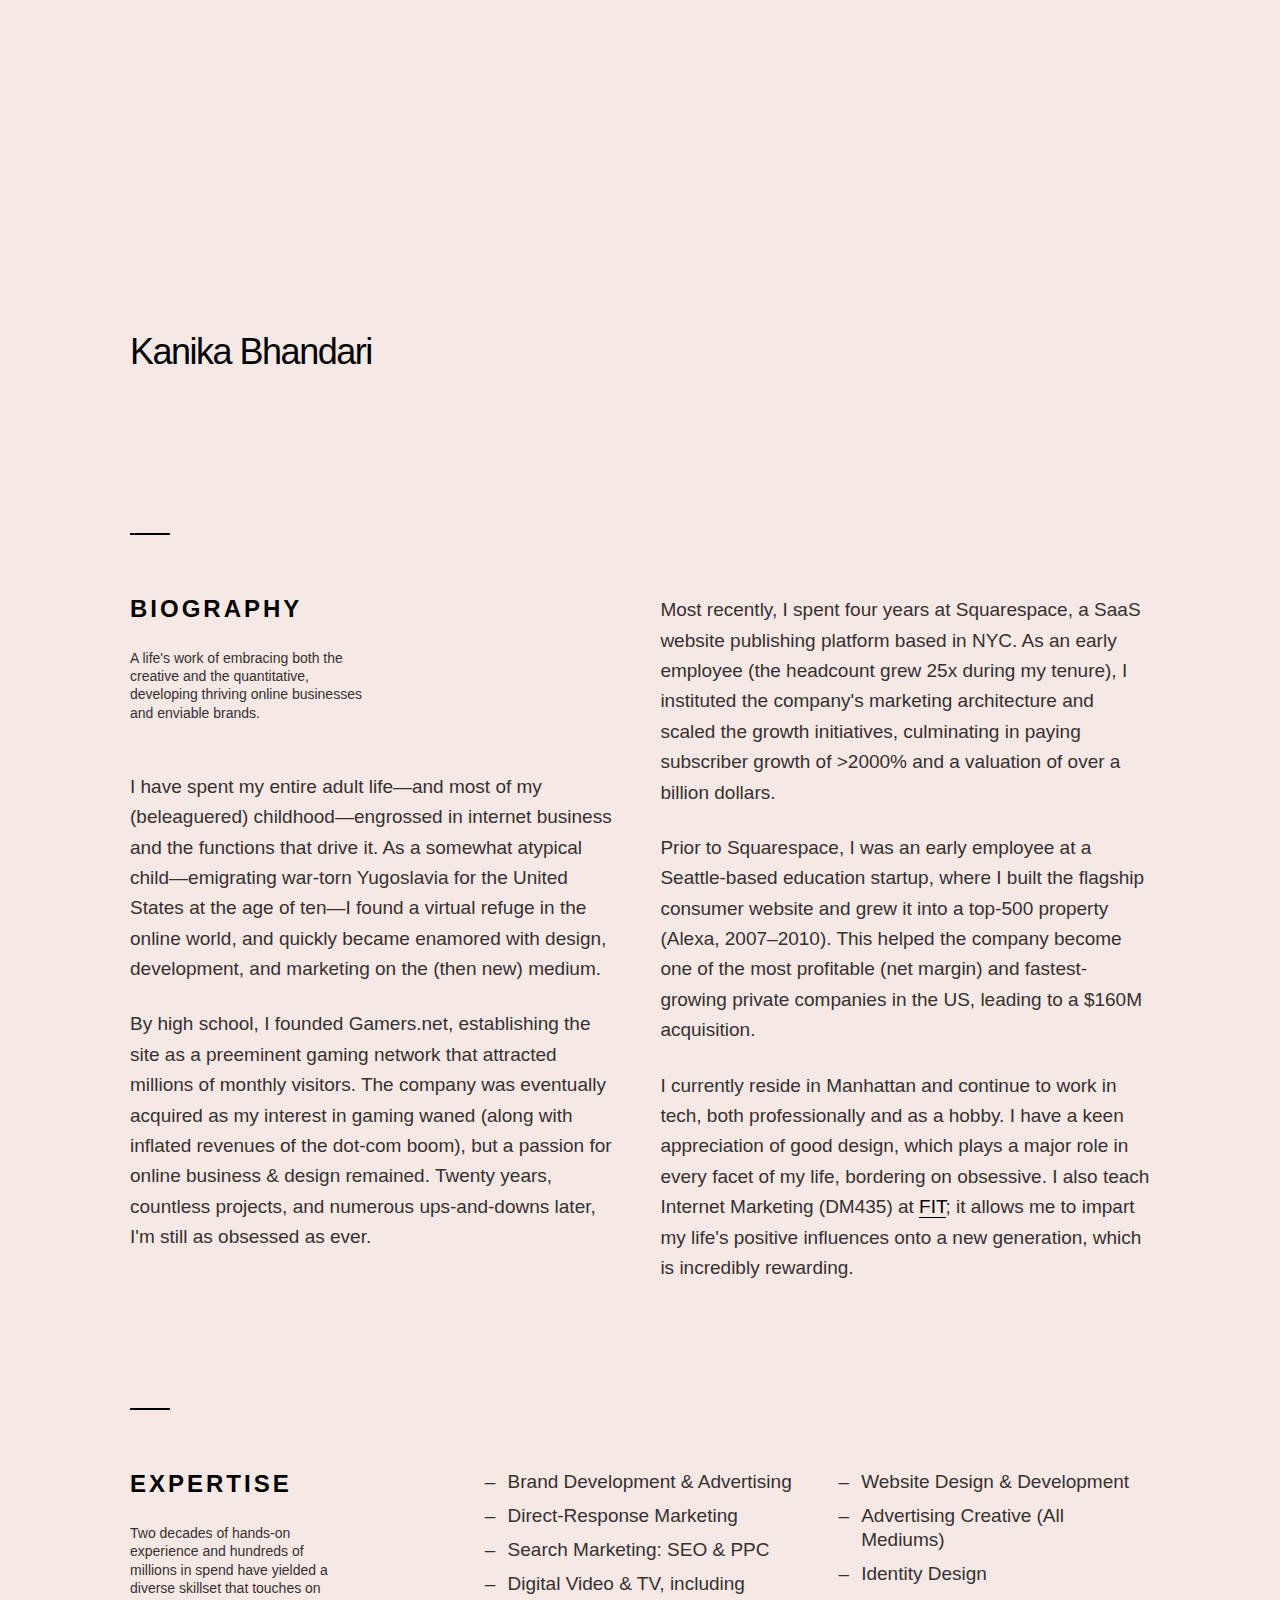
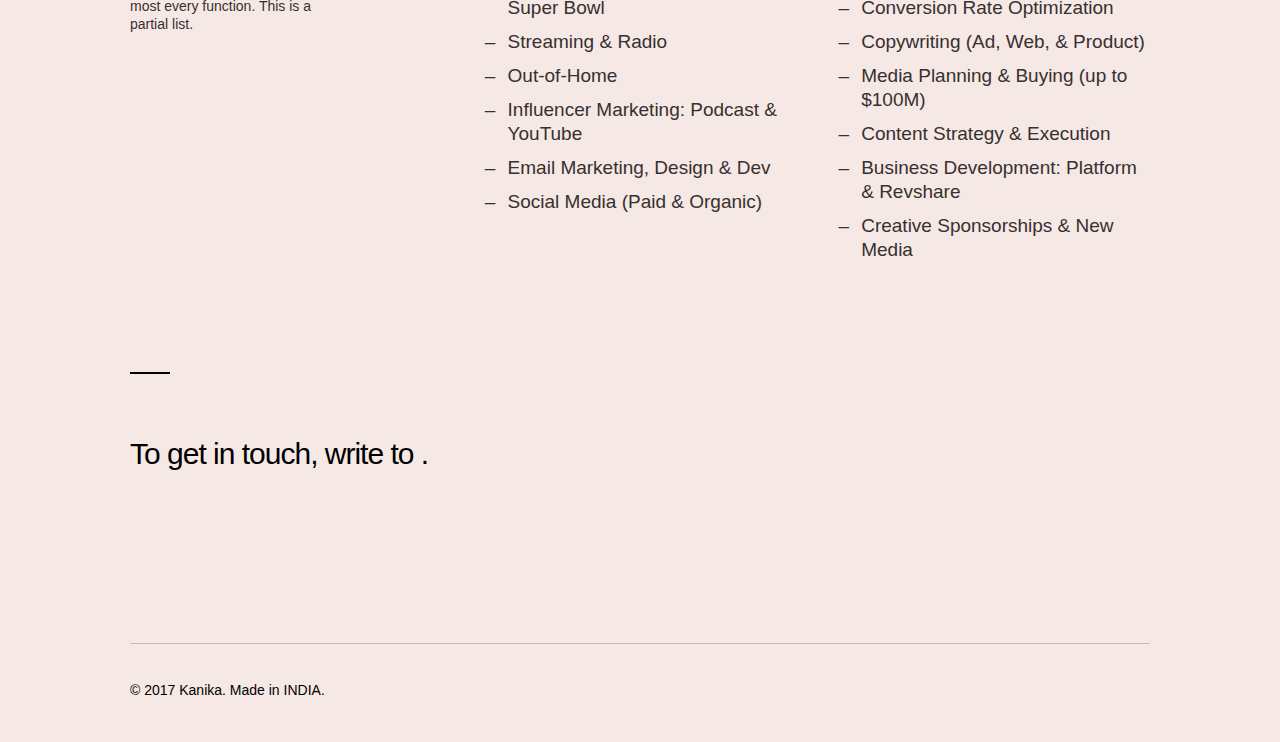
<file: index.html>
<!DOCTYPE html>
<html lang="en">
<head>
 <script>
  (function(i,s,o,g,r,a,m){i['GoogleAnalyticsObject']=r;i[r]=i[r]||function(){
  (i[r].q=i[r].q||[]).push(arguments)},i[r].l=1*new Date();a=s.createElement(o),
  m=s.getElementsByTagName(o)[0];a.async=1;a.src=g;m.parentNode.insertBefore(a,m)
  })(window,document,'script','https://www.google-analytics.com/analytics.js','ga');

  ga('create', 'UA-93057413-1', 'auto');
  ga('send', 'pageview');

</script>
 <!-- Facebook Pixel Code -->
<script>
!function(f,b,e,v,n,t,s){if(f.fbq)return;n=f.fbq=function(){n.callMethod?
n.callMethod.apply(n,arguments):n.queue.push(arguments)};if(!f._fbq)f._fbq=n;
n.push=n;n.loaded=!0;n.version='2.0';n.queue=[];t=b.createElement(e);t.async=!0;
t.src=v;s=b.getElementsByTagName(e)[0];s.parentNode.insertBefore(t,s)}(window,
document,'script','https://connect.facebook.net/en_US/fbevents.js');
fbq('init', '495822897281169'); // Insert your pixel ID here.
fbq('track', 'PageView');
</script>
<noscript><img height="1" width="1" style="display:none"
src="https://www.facebook.com/tr?id=495822897281169&ev=PageView&noscript=1"
/></noscript>
<!-- DO NOT MODIFY -->
<!-- End Facebook Pixel Code -->


  <meta charset="utf-8">
  <title>Kanika Bhadari</title>
  <meta name="description" content="">
  <meta name="author" content="">

  <meta name="viewport" content="width=device-width, initial-scale=1">

 
 

  <link rel="stylesheet" href="normalize.css">
  <link rel="stylesheet" href="style.css">


</head>
<body>


  <div class="container">
    <div class="row">
      <div class="" title="">
      </div>
    </div>

    <div class="row headline">
      <div class="nine columns">
        <h1>Kanika Bhandari</h1>
      </div>
    </div>
    <div class="row"><hr></div>

    <div class="row">
      <div class="six columns">
        <div class="row">
        <h2>BIOGRAPHY</h2>
        <div class="six columns subhead">A life's work of embracing both the creative and the quantitative, developing thriving online businesses and enviable brands.</div>
        </div>
        <p>I have spent my entire adult life&mdash;and most of my (beleaguered) childhood&mdash;engrossed in internet business and the functions that drive it. As a somewhat atypical child&mdash;emigrating war-torn Yugoslavia for the United States at the age of ten&mdash;I found a virtual refuge in the online world, and quickly became enamored with design, development, and marketing on the (then new) medium.</p>

<p>By high school, I founded Gamers.net, establishing the site as a preeminent gaming network that attracted millions of monthly visitors. The company was eventually acquired as my interest in gaming waned (along with inflated revenues of the dot-com boom), but a passion for online business &amp; design remained. Twenty years, countless projects, and numerous ups-and-downs later, I'm still as obsessed as ever.</p>
      </div>

      <div class="six columns">

<p>Most recently, I spent four years at Squarespace, a SaaS website publishing platform based in NYC. As an early employee (the headcount grew 25x during my tenure), I instituted the company's marketing architecture and scaled the growth initiatives, culminating in paying subscriber growth of &gt;2000% and a valuation of over a billion dollars.</p>

<p>Prior to Squarespace, I was an early employee at a Seattle-based education startup, where I built the flagship consumer website and grew it into a top-500 property (Alexa, 2007&ndash;2010). This helped the company become one of the most profitable (net margin) and fastest-growing private companies in the US, leading to a $160M acquisition.</p>

<p>I currently reside in Manhattan and continue to work in tech, both professionally and as a hobby. I have a keen appreciation of good design, which plays a major role in every facet of my life, bordering on obsessive. I also teach Internet Marketing (DM435) at <a href="http://www.fitnyc.edu" target="_blank">FIT</a>; it allows me to impart my life's positive influences onto a new generation, which is incredibly rewarding.</p>
      </div>
      </div>
    
    

      
    
    <div class="row" style="margin-top:10rem;"><hr></div>
    <div class="row">

      <div class="four columns" style="margin-left:0;margin-bottom:5rem;">
        <h2>Expertise</h2>
        <div class="eight columns subhead">Two decades of hands-on experience and hundreds of millions in spend have yielded a diverse skillset that touches on most every function. This is a partial list.</div>
        
        
      </div>
      <div class="four columns">
        <ul>
          <li>Brand Development &amp; Advertising</li>
          <li>Direct-Response Marketing</li>
          <li>Search Marketing: SEO &amp; PPC</li>
          <li>Digital Video &amp; TV, including Super Bowl</li>
          <li>Streaming &amp; Radio</li>
          <li>Out-of-Home</li>
          <li>Influencer Marketing: Podcast &amp; YouTube</li>
          <li>Email Marketing, Design &amp; Dev</li>
          <li>Social Media (Paid &amp; Organic)</li>
        </ul>
      </div>
      <div class="four columns">
        <ul>
          <li>Website Design &amp; Development</li>
          <li>Advertising Creative (All Mediums)</li>
          <li>Identity Design</li>
          <li>Conversion Rate Optimization</li>
          <li>Copywriting (Ad, Web, &amp; Product)</li>
          <li>Media Planning &amp; Buying (up to $100M)</li>
          <li>Content Strategy &amp; Execution</li>
          <li>Business Development: Platform &amp; Revshare</li>
          <li>Creative Sponsorships &amp; New Media</li>
        </ul>
      </div>
    </div> 

    <div class="row" style="margin-top:10rem;">
      <hr>  
      <h3>To get in touch, write to <a href=""></a>.</h3>
    </div>

      <div class="row" style="margin-top:5rem;">
        <hr class="f">
        <div class="footer">
          
          
          
          &copy; 2017 <a href="">Kanika</a>. Made in INDIA.
          
        </div>
      </div>


  </div>

<script>
</script>
</body>
</html>
<script>
fbq('track', 'ViewContent', {
value: 3.50,
currency: 'USD'
});
</script>
</file>
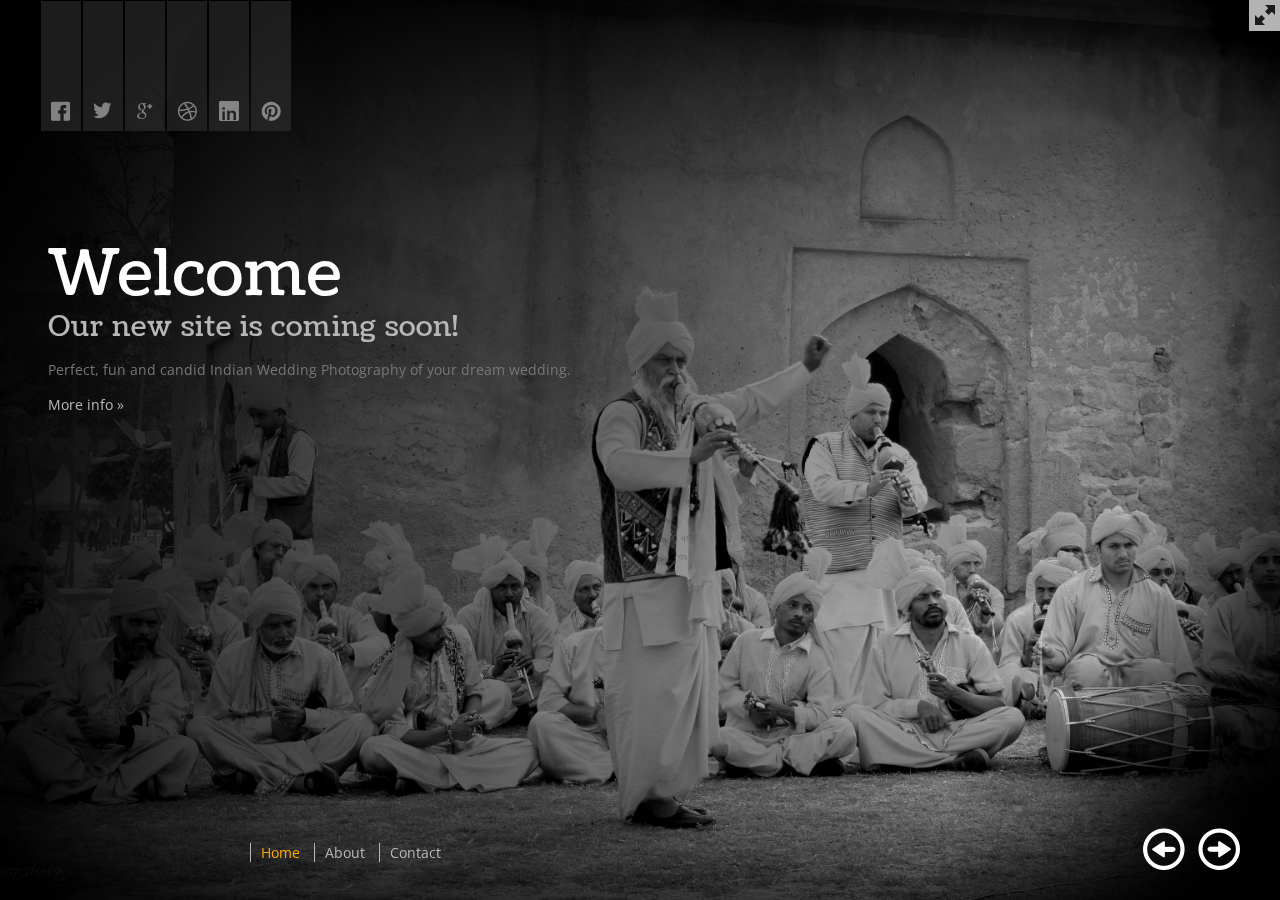
<file: photography/index.html>
<!DOCTYPE html>
<!--[if lt IE 7]> <html lang="en" class="no-js ie6"> <![endif]-->
<!--[if IE 7]>    <html lang="en" class="no-js ie7"> <![endif]-->
<!--[if IE 8]>    <html lang="en" class="no-js ie8"> <![endif]-->
<!--[if gt IE 8]><!-->
<html class='no-js' lang='en'>
	<!--<![endif]-->
	

<head>
	<script>
  (function(i,s,o,g,r,a,m){i['GoogleAnalyticsObject']=r;i[r]=i[r]||function(){
  (i[r].q=i[r].q||[]).push(arguments)},i[r].l=1*new Date();a=s.createElement(o),
  m=s.getElementsByTagName(o)[0];a.async=1;a.src=g;m.parentNode.insertBefore(a,m)
  })(window,document,'script','https://www.google-analytics.com/analytics.js','ga');

  ga('create', 'UA-93057413-1', 'auto');
  ga('send', 'pageview');

</script>
		<meta charset='utf-8' />
		<meta content='IE=edge,chrome=1' http-equiv='X-UA-Compatible' />
		<title>itsyourday - Coming Soon</title>	
		
		
		
		
		<link rel="stylesheet" href="css/maximage.css" type="text/css" media="screen" charset="utf-8" />
		<link rel="stylesheet" href="css/styles.css" type="text/css" media="screen" charset="utf-8" />
		
		<!--[if lt IE 9]><script src="http://html5shim.googlecode.com/svn/trunk/html5.js"></script><![endif]-->
		
		<!--[if IE 6]>
			<style type="text/css" media="screen">
				.gradient {display:none;}
			</style>
		<![endif]-->
		

	</head>
	<body>
		<!-- Google Code for Photos Tracking Conversion Page -->
<script type="text/javascript">
/* <![CDATA[ */
var google_conversion_id = 858903680;
var google_conversion_language = "en";
var google_conversion_format = "3";
var google_conversion_color = "ffffff";
var google_conversion_label = "6CIdCPvqhG8QgKnHmQM";
var google_remarketing_only = false;
/* ]]> */
</script>
<script type="text/javascript" src="//www.googleadservices.com/pagead/conversion.js">
</script>
<noscript>
<div style="display:inline;">
<img height="1" width="1" style="border-style:none;" alt="" src="//www.googleadservices.com/pagead/conversion/858903680/?label=6CIdCPvqhG8QgKnHmQM&amp;guid=ON&amp;script=0"/>
</div>
</noscript>


		<!-- Social Links -->
		<nav class="social-nav">
			<ul>
				<li><a href="#"><img src="images/icon-facebook.png" /></a></li>
				<li><a href="#"><img src="images/icon-twitter.png" /></a></li>
				<li><a href="#"><img src="images/icon-google.png" /></a></li>
				<li><a href="#"><img src="images/icon-dribbble.png" /></a></li>
				<li><a href="#"><img src="images/icon-linkedin.png" /></a></li>
				<li><a href="#"><img src="images/icon-pinterest.png" /></a></li>
			</ul>
		</nav>

		<!-- Switch to full screen -->
		<button class="full-screen" onclick="$(document).toggleFullScreen()"></button>

		<!-- Site Logo -->
		<div id="logo"></div>

		<!-- Main Navigation -->
		<nav class="main-nav">
			<ul>
				<li><a href="#home" class="active">Home</a></li>
				<li><a href="#about">About</a></li>
				<li><a href="#contact">Contact</a></li>
			</ul>
		</nav>

		<!-- Slider Controls -->
		<a href="#" id="arrow_left"><img src="images/arrow-left.png" alt="Slide Left" /></a>
		<a href="#" id="arrow_right"><img src="images/arrow-right.png" alt="Slide Right" /></a>

		<!-- Home Page -->
		<section class="content show" id="home">
			<h1>Welcome</h1>
			<h5>Our new site is coming soon!</h5>
			<p>Perfect, fun and candid Indian Wedding Photography of your dream wedding.</p>
			<p><a href="#about">More info &#187;</a></p>
		</section>

		<!-- About Page -->
		<section class="content hide" id="about">
			<h1>About</h1>
			<h5>Here's a little about what we're up to.</h5>
			<p></p>
			<p><a href="#twitter">Follow our updates on Twitter</a></p>
		</section>

		<!-- Contact Page -->
		<section class="content hide" id="contact">
			<h1>Contact</h1>
			<h5>Get in touch.</h5>
			<p>Email: <a href="#">info@itsyourday.in</a><br />
				Phone: 1234567890<br /></p>
			<p>Delhi<br />
				INDIA 123456</p>
		</section>
		
		<!-- Background Slides -->
		<div id="maximage">
			<div>
				<img src="images/backgrounds/bg-img-1.jpg" alt="" />
				<img class="gradient" src="images/backgrounds/gradient.png" alt="" />
			</div>
			<div>
				<img src="images/backgrounds/bg-img-2.jpg" alt="" />
				<img class="gradient" src="images/backgrounds/gradient.png" alt="" />
			</div>
			<div>
				<img src="images/backgrounds/bg-img-3.jpg" alt="" />
				<img class="gradient" src="images/backgrounds/gradient.png" alt="" />
			</div>
			<div>
				<img src="images/backgrounds/bg-img-4.jpg" alt="" />
				<img class="gradient" src="images/backgrounds/gradient.png" alt="" />
			</div>
			
		</div>
		
		<script src='js/jquery.js'></script>
		<script src="js/jquery.easing.min.js" type="text/javascript" charset="utf-8"></script>
		<script src="js/jquery.cycle.all.js" type="text/javascript" charset="utf-8"></script>
		<script src="js/jquery.maximage.js" type="text/javascript" charset="utf-8"></script>
		<script src="js/jquery.fullscreen.js" type="text/javascript" charset="utf-8"></script>
		<script src="js/jquery.ba-hashchange.js" type="text/javascript" charset="utf-8"></script>
		<script src="js/main.js" type="text/javascript" charset="utf-8"></script>
		
		<script type="text/javascript" charset="utf-8">
			$(function(){
				$('#maximage').maximage({
					cycleOptions: {
						fx: 'fade',
						speed: 1000, // Has to match the speed for CSS transitions in jQuery.maximage.css (lines 30 - 33)
						timeout: 5000,
						prev: '#arrow_left',
						next: '#arrow_right',
						pause: 0,
						before: function(last,current){
							if(!$.browser.msie){
								// Start HTML5 video when you arrive
								if($(current).find('video').length > 0) $(current).find('video')[0].play();
							}
						},
						after: function(last,current){
							if(!$.browser.msie){
								// Pauses HTML5 video when you leave it
								if($(last).find('video').length > 0) $(last).find('video')[0].pause();
							}
						}
					},
					onFirstImageLoaded: function(){
						jQuery('#cycle-loader').hide();
						jQuery('#maximage').fadeIn('fast');
					}
				});
	
				// Helper function to Fill and Center the HTML5 Video
				jQuery('video,object').maximage('maxcover');
	
			});
		</script>
  </body>


</html>
</file>
<file: style.css>
/* Grid
–––––––––––––––––––––––––––––––––––––––––––––––––– */
.container {
  position: relative;
  width: 100%;
  max-width: 1020px;
  margin: 0 auto;
  padding: 0 20px;
  box-sizing: border-box; }
.column,
.columns {
  width: 100%;
  float: left;
  box-sizing: border-box; }

@media (min-width: 400px) {
  .container {
    width: 85%;
    padding: 0; }
}

@media (min-width: 550px) {
  .container {
    width: 80%; }
  .column,
  .columns {
    margin-left: 4%; }
  .column:first-child,
  .columns:first-child {
    margin-left: 0; }

  .one.column,
  .one.columns                    { width: 4.66666666667%; }
  .two.columns                    { width: 13.3333333333%; }
  .three.columns                  { width: 22%;            }
  .four.columns                   { width: 30.6666666667%; }
  .five.columns                   { width: 39.3333333333%; }
  .six.columns                    { width: 48%;            }
  .seven.columns                  { width: 56.6666666667%; }
  .eight.columns                  { width: 65.3333333333%; }
  .nine.columns                   { width: 74.0%;          }
  .ten.columns                    { width: 82.6666666667%; }
  .eleven.columns                 { width: 91.3333333333%; }
  .twelve.columns                 { width: 100%; margin-left: 0; }

  .one-third.column               { width: 30.6666666667%; }
  .two-thirds.column              { width: 65.3333333333%; }

  .one-half.column                { width: 48%; }

  /* Offsets */
  .offset-by-one.column,
  .offset-by-one.columns          { margin-left: 8.66666666667%; }
  .offset-by-two.column,
  .offset-by-two.columns          { margin-left: 17.3333333333%; }
  .offset-by-three.column,
  .offset-by-three.columns        { margin-left: 26%;            }
  .offset-by-four.column,
  .offset-by-four.columns         { margin-left: 34.6666666667%; }
  .offset-by-five.column,
  .offset-by-five.columns         { margin-left: 43.3333333333%; }
  .offset-by-six.column,
  .offset-by-six.columns          { margin-left: 52%;            }
  .offset-by-seven.column,
  .offset-by-seven.columns        { margin-left: 60.6666666667%; }
  .offset-by-eight.column,
  .offset-by-eight.columns        { margin-left: 69.3333333333%; }
  .offset-by-nine.column,
  .offset-by-nine.columns         { margin-left: 78.0%;          }
  .offset-by-ten.column,
  .offset-by-ten.columns          { margin-left: 86.6666666667%; }
  .offset-by-eleven.column,
  .offset-by-eleven.columns       { margin-left: 95.3333333333%; }

  .offset-by-one-third.column,
  .offset-by-one-third.columns    { margin-left: 34.6666666667%; }
  .offset-by-two-thirds.column,
  .offset-by-two-thirds.columns   { margin-left: 69.3333333333%; }

  .offset-by-one-half.column,
  .offset-by-one-half.columns     { margin-left: 52%; }

}





/* Base Styles
–––––––––––––––––––––––––––––––––––––––––––––––––– */
/* NOTE
html is set to 62.5% so that all the REM measurements throughout Skeleton
are based on 10px sizing. So basically 1.5rem = 15px :) */
html {
  font-size: 62.5%; }
body {
  font-size: 1.9em; /* currently ems cause chrome bug misinterpreting rems on body element */
  line-height: 1.6;
  font-weight: 300;
  font-family: "futura-pt", Helvetica, Arial, sans-serif;
  background-color: #f6e8e5;
  color: #363030; }

./* Grid
–––––––––––––––––––––––––––––––––––––––––––––––––– */
.container {
  position: relative;
  width: 100%;
  max-width: 1020px;
  margin: 0 auto;
  padding: 0 20px;
  box-sizing: border-box; }
.column,
.columns {
  width: 100%;
  float: left;
  box-sizing: border-box; }

@media (min-width: 400px) {
  .container {
    width: 85%;
    padding: 0; }
}

@media (min-width: 550px) {
  .container {
    width: 80%; }
  .column,
  .columns {
    margin-left: 4%; }
  .column:first-child,
  .columns:first-child {
    margin-left: 0; }

  .one.column,
  .one.columns                    { width: 4.66666666667%; }
  .two.columns                    { width: 13.3333333333%; }
  .three.columns                  { width: 22%;            }
  .four.columns                   { width: 30.6666666667%; }
  .five.columns                   { width: 39.3333333333%; }
  .six.columns                    { width: 48%;            }
  .seven.columns                  { width: 56.6666666667%; }
  .eight.columns                  { width: 65.3333333333%; }
  .nine.columns                   { width: 74.0%;          }
  .ten.columns                    { width: 82.6666666667%; }
  .eleven.columns                 { width: 91.3333333333%; }
  .twelve.columns                 { width: 100%; margin-left: 0; }

  .one-third.column               { width: 30.6666666667%; }
  .two-thirds.column              { width: 65.3333333333%; }

  .one-half.column                { width: 48%; }

  /* Offsets */
  .offset-by-one.column,
  .offset-by-one.columns          { margin-left: 8.66666666667%; }
  .offset-by-two.column,
  .offset-by-two.columns          { margin-left: 17.3333333333%; }
  .offset-by-three.column,
  .offset-by-three.columns        { margin-left: 26%;            }
  .offset-by-four.column,
  .offset-by-four.columns         { margin-left: 34.6666666667%; }
  .offset-by-five.column,
  .offset-by-five.columns         { margin-left: 43.3333333333%; }
  .offset-by-six.column,
  .offset-by-six.columns          { margin-left: 52%;            }
  .offset-by-seven.column,
  .offset-by-seven.columns        { margin-left: 60.6666666667%; }
  .offset-by-eight.column,
  .offset-by-eight.columns        { margin-left: 69.3333333333%; }
  .offset-by-nine.column,
  .offset-by-nine.columns         { margin-left: 78.0%;          }
  .offset-by-ten.column,
  .offset-by-ten.columns          { margin-left: 86.6666666667%; }
  .offset-by-eleven.column,
  .offset-by-eleven.columns       { margin-left: 95.3333333333%; }

  .offset-by-one-third.column,
  .offset-by-one-third.columns    { margin-left: 34.6666666667%; }
  .offset-by-two-thirds.column,
  .offset-by-two-thirds.columns   { margin-left: 69.3333333333%; }

  .offset-by-one-half.column,
  .offset-by-one-half.columns     { margin-left: 52%; }

}





/* Base Styles
–––––––––––––––––––––––––––––––––––––––––––––––––– */
/* NOTE
html is set to 62.5% so that all the REM measurements throughout Skeleton
are based on 10px sizing. So basically 1.5rem = 15px :) */
html {
  font-size: 62.5%; }
body {
  font-size: 1.9em; /* currently ems cause chrome bug misinterpreting rems on body element */
  line-height: 1.6;
  font-weight: 300;
  font-family: "futura-pt", Helvetica, Arial, sans-serif;
  background-color: #f6e8e5;
  color: #363030; }

.logo{background:url() no-repeat; width:67px; height:69px;margin-top:8%;}

.subhead{font-size:1.4rem;font-weight:500;line-height:1.3;margin-bottom:5rem;margin-left:0;}

.logocontainer{background-color:#f4e3e1;margin-top:6rem;padding:4rem 0;}

.twitter{background:url(images/twitter2x.png) no-repeat; width:22px; height:22px;background-size:22px 22px;margin-right:20px;float:left;}
.linkedin{background:url(images/linkedin2x.png) no-repeat; width:22px; height:22px;background-size:22px 22px;margin-right:10px;float:left;}

.social {border:0;}
.social:hover {opacity:.5;border:0;}

.footer {background-image:url();background-repeat: no-repeat;background-position:right top; height:33px;margin-bottom:3rem;padding-top:5px;font-size:14px;color:#000;}
.footer a{color:#000;border:0;}
.footer a:hover{opacity:.5;border:0;}




@media (min-width: 550px) {
  .nyu{padding:4.7rem 1.8rem;}
  .squarespace{padding:4.7rem 1.8rem;}
  .fit{padding:4.7rem 1.8rem;}
  .kipling{padding:4.7rem 1.8rem;}
  .pond5{padding:4.7rem 1.8rem;}
  .horizon{padding:4.7rem 1.8rem;}
  .skillshare{padding:4.7rem 1.8rem;}
  .carmax{padding:4.7rem 1.8rem;}

.logocontainer{margin-top:7rem;padding:.5rem 0;}

}

#tooltip {
  position:absolute;
  background:#fff;
  color:#000;
  padding:1.5rem 2rem;
  opacity:.9;
  font-size: 1.3rem;
  font-weight:400;
}


/* Retina Styles
––––––––––––––––––––––––––––––––––––––––––––––––––*/
@media 
(-webkit-min-device-pixel-ratio: 2), 
(min-resolution: 192dpi) { 
    .logo{background:url() no-repeat;background-size:67px 69px;} 
    .footer{background-image:url(); background-size:31px 33px;}
}


/* Typography
–––––––––––––––––––––––––––––––––––––––––––––––––– */
h1 {
  margin-top: 25rem;
  margin-bottom: 12rem;
  font-weight: 500; 
  font-family: "futura-pt", Helvetica, Arial, sans-serif;
  color:#000;
  letter-spacing: -.15rem;
}

h3 {
  margin-top: 0;
  margin-bottom: 12rem;
  font-weight: 500; 
  font-family: "futura-pt", Helvetica, Arial, sans-serif;
  color:#000;
  letter-spacing:-.05rem;
}

h2, h4, h5, h6 {
  margin-top: 0;
  margin-bottom: 2.5rem;
  font-weight: 700; 
  font-family: "futura-pt", Helvetica, Arial, sans-serif;
  color:#000;
  text-transform: uppercase;
  letter-spacing:.3rem;
}

h1 { font-size: 3rem; line-height: 1.1;}
h2 { font-size: 2.4rem; line-height: 1.2;}
h3 { font-size: 2.4rem; line-height: 1.3;}
h4 { font-size: 2.4rem; line-height: 1.35;}
h5 { font-size: 1.8rem; line-height: 1.5;}
h6 { font-size: 1.5rem; line-height: 1.6;}

/* Larger than phablet */
@media (min-width: 550px) {
  h1 { font-size: 3.6rem; line-height: 1.2;margin-top:33rem;}
  h2 { font-size: 2.4rem; }
  h3 { font-size: 3.0rem; letter-spacing: -.1rem;}
  h4 { font-size: 3.0rem; }
  h5 { font-size: 2.4rem; }
  h6 { font-size: 1.5rem; }
}

p {
  margin-top: 0; }


/* Links
–––––––––––––––––––––––––––––––––––––––––––––––––– */
a {
  color: #000; 
  border-bottom:1px solid #000;
  text-decoration:none;}
a:hover {
  color:#000;
  border-bottom:1px solid #efdcd9; 
  transition:.5s;}


/* Buttons
–––––––––––––––––––––––––––––––––––––––––––––––––– */
.button,
button,
input[type="submit"],
input[type="reset"],
input[type="button"] {
  display: inline-block;
  height: 50px;
  width:18rem;
  padding: 0 0 0 5.1rem;
  color: #000;
  text-align: left;
  font-size: 1.15rem;
  font-weight: 600;
  line-height: 50px;
  letter-spacing: .1rem;
  text-transform: uppercase;
  text-decoration: none;
  white-space: nowrap;
  background-color: #f6e8e5;
  background-image:url();
  background-repeat: no-repeat;
  background-position:right;
  background-size:62px 17px ;
  border-radius: 0;
  border: 1px solid #000;
  cursor: pointer;
  box-sizing: border-box; 
  margin-top:1rem;
  margin-bottom:5rem;}

.button:hover,
button:hover,
input[type="submit"]:hover,
input[type="reset"]:hover,
input[type="button"]:hover,
.button:focus,
button:focus,
input[type="submit"]:focus,
input[type="reset"]:focus,
input[type="button"]:focus {
  background-color:#efdcd9;
  outline: 0;
  border:1px solid #efdcd9;
  transition: .3s;
}
.button.button-primary,
button.button-primary,
input[type="submit"].button-primary,
input[type="reset"].button-primary,
input[type="button"].button-primary {
  color: #FFF;
  background-color: #33C3F0;
  border-color: #33C3F0; }
.button.button-primary:hover,
button.button-primary:hover,
input[type="submit"].button-primary:hover,
input[type="reset"].button-primary:hover,
input[type="button"].button-primary:hover,
.button.button-primary:focus,
button.button-primary:focus,
input[type="submit"].button-primary:focus,
input[type="reset"].button-primary:focus,
input[type="button"].button-primary:focus {
  color: #FFF;
  background-color: #1EAEDB;
  border-color: #1EAEDB; }


/* Forms
–––––––––––––––––––––––––––––––––––––––––––––––––– */
input[type="email"],
input[type="number"],
input[type="search"],
input[type="text"],
input[type="tel"],
input[type="url"],
input[type="password"],
textarea,
select {
  height: 38px;
  padding: 6px 10px; /* The 6px vertically centers text on FF, ignored by Webkit */
  background-color: #fff;
  border: 1px solid #D1D1D1;
  border-radius: 4px;
  box-shadow: none;
  box-sizing: border-box; }
/* Removes awkward default styles on some inputs for iOS */
input[type="email"],
input[type="number"],
input[type="search"],
input[type="text"],
input[type="tel"],
input[type="url"],
input[type="password"],
textarea {
  -webkit-appearance: none;
     -moz-appearance: none;
          appearance: none; }
textarea {
  min-height: 65px;
  padding-top: 6px;
  padding-bottom: 6px; }
input[type="email"]:focus,
input[type="number"]:focus,
input[type="search"]:focus,
input[type="text"]:focus,
input[type="tel"]:focus,
input[type="url"]:focus,
input[type="password"]:focus,
textarea:focus,
select:focus {
  border: 1px solid #33C3F0;
  outline: 0; }
label,
legend {
  display: block;
  margin-bottom: .5rem;
  font-weight: 600; }
fieldset {
  padding: 0;
  border-width: 0; }
input[type="checkbox"],
input[type="radio"] {
  display: inline; }
label > .label-body {
  display: inline-block;
  margin-left: .5rem;
  font-weight: normal; }


/* Lists
–––––––––––––––––––––––––––––––––––––––––––––––––– */
ul {
  list-style: none; 
  line-height:2.4rem;
  margin-left:2.4rem;
  margin-top:0;
  margin-bottom:0;
}
ol {
  list-style: decimal inside; }
ol, ul {
  padding-left: 0;
  margin-top: 0; }
ul ul,
ul ol,
ol ol,
ol ul {
  margin: 1.5rem 0 1.5rem 3rem;
  font-size: 90%; }
li {
  margin-bottom: 1rem; 

}

ul > li:before {
  content: "–";
  position:absolute;
  margin-left: -1.2em;
}


/* Code
–––––––––––––––––––––––––––––––––––––––––––––––––– */
code {
  padding: .2rem .5rem;
  margin: 0 .2rem;
  font-size: 90%;
  white-space: nowrap;
  background: #F1F1F1;
  border: 1px solid #E1E1E1;
  border-radius: 4px; }
pre > code {
  display: block;
  padding: 1rem 1.5rem;
  white-space: pre; }


/* Tables
–––––––––––––––––––––––––––––––––––––––––––––––––– */
th,
td {
  padding: 12px 15px;
  text-align: left;
  border-bottom: 1px solid #E1E1E1; }
th:first-child,
td:first-child {
  padding-left: 0; }
th:last-child,
td:last-child {
  padding-right: 0; }


/* Spacing
–––––––––––––––––––––––––––––––––––––––––––––––––– */
button,
.button {
  margin-bottom: 1rem; }
input,
textarea,
select,
fieldset {
  margin-bottom: 1.5rem; }
pre,
blockquote,
dl,
figure,
table,
p,
ol,
form {
  margin-bottom: 2.5rem; }


/* Utilities
–––––––––––––––––––––––––––––––––––––––––––––––––– */
.u-full-width {
  width: 100%;
  box-sizing: border-box; }
.u-max-full-width {
  max-width: 100%;
  box-sizing: border-box; }
.u-pull-right {
  float: right; }
.u-pull-left {
  float: left; }


/* Misc
–––––––––––––––––––––––––––––––––––––––––––––––––– */
hr {
  margin-top: 4rem;
  margin-bottom: 6rem;
  border-width: 0;
  border-top: 2px solid #000;
  width:40px;
  text-align:left;
  margin-left:0;}

hr.f {
  margin-top: 3rem;
  margin-bottom: 3rem;
  border-width: 0;
  border-top: 1px solid #cabbbb;
  width:100%;
  text-align:left;
  margin-left:0;}



/* Self Clearing Goodness */
.container:after,
.row:after,
.u-cf {
  content: "";
  display: table;
  clear: both; }{background:url() no-repeat; width:67px; height:69px;margin-top:8%;}

.subhead{font-size:1.4rem;font-weight:500;line-height:1.3;margin-bottom:5rem;margin-left:0;}

.logocontainer{background-color:#f4e3e1;margin-top:6rem;padding:4rem 0;}

.twitter{background:url(images/twitter2x.png) no-repeat; width:22px; height:22px;background-size:22px 22px;margin-right:20px;float:left;}
.linkedin{background:url(images/linkedin2x.png) no-repeat; width:22px; height:22px;background-size:22px 22px;margin-right:10px;float:left;}

.social {border:0;}
.social:hover {opacity:.5;border:0;}

.footer {background-image:url();background-repeat: no-repeat;background-position:right top; height:33px;margin-bottom:3rem;padding-top:5px;font-size:14px;color:#000;}
.footer a{color:#000;border:0;}
.footer a:hover{opacity:.5;border:0;}


 

@media (min-width: 550px) {
  .nyu{padding:4.7rem 1.8rem;}
  .squarespace{padding:4.7rem 1.8rem;}
  .fit{padding:4.7rem 1.8rem;}
  .kipling{padding:4.7rem 1.8rem;}
  .pond5{padding:4.7rem 1.8rem;}
  .horizon{padding:4.7rem 1.8rem;}
  .skillshare{padding:4.7rem 1.8rem;}
  .carmax{padding:4.7rem 1.8rem;}

.logocontainer{margin-top:7rem;padding:.5rem 0;}

}

#tooltip {
  position:absolute;
  background:#fff;
  color:#000;
  padding:1.5rem 2rem;
  opacity:.9;
  font-size: 1.3rem;
  font-weight:400;
}


/* Retina Styles
––––––––––––––––––––––––––––––––––––––––––––––––––*/
@media 
(-webkit-min-device-pixel-ratio: 2), 
(min-resolution: 192dpi) { 
   
}


/* Typography
–––––––––––––––––––––––––––––––––––––––––––––––––– */
h1 {
  margin-top: 25rem;
  margin-bottom: 12rem;
  font-weight: 500; 
  font-family: "futura-pt", Helvetica, Arial, sans-serif;
  color:#000;
  letter-spacing: -.15rem;
}

h3 {
  margin-top: 0;
  margin-bottom: 12rem;
  font-weight: 500; 
  font-family: "futura-pt", Helvetica, Arial, sans-serif;
  color:#000;
  letter-spacing:-.05rem;
}

h2, h4, h5, h6 {
  margin-top: 0;
  margin-bottom: 2.5rem;
  font-weight: 700; 
  font-family: "futura-pt", Helvetica, Arial, sans-serif;
  color:#000;
  text-transform: uppercase;
  letter-spacing:.3rem;
}

h1 { font-size: 3rem; line-height: 1.1;}
h2 { font-size: 2.4rem; line-height: 1.2;}
h3 { font-size: 2.4rem; line-height: 1.3;}
h4 { font-size: 2.4rem; line-height: 1.35;}
h5 { font-size: 1.8rem; line-height: 1.5;}
h6 { font-size: 1.5rem; line-height: 1.6;}

/* Larger than phablet */
@media (min-width: 550px) {
  h1 { font-size: 3.6rem; line-height: 1.2;margin-top:33rem;}
  h2 { font-size: 2.4rem; }
  h3 { font-size: 3.0rem; letter-spacing: -.1rem;}
  h4 { font-size: 3.0rem; }
  h5 { font-size: 2.4rem; }
  h6 { font-size: 1.5rem; }
}

p {
  margin-top: 0; }


/* Links
–––––––––––––––––––––––––––––––––––––––––––––––––– */
a {
  color: #000; 
  border-bottom:1px solid #000;
  text-decoration:none;}
a:hover {
  color:#000;
  border-bottom:1px solid #efdcd9; 
  transition:.5s;}


/* Buttons
–––––––––––––––––––––––––––––––––––––––––––––––––– */
.button,
button,
input[type="submit"],
input[type="reset"],
input[type="button"] {
  display: inline-block;
  height: 50px;
  width:18rem;
  padding: 0 0 0 5.1rem;
  color: #000;
  text-align: left;
  font-size: 1.15rem;
  font-weight: 600;
  line-height: 50px;
  letter-spacing: .1rem;
  text-transform: uppercase;
  text-decoration: none;
  white-space: nowrap;
  background-color: #f6e8e5;
 
  background-repeat: no-repeat;
  background-position:right;
  background-size:62px 17px ;
  border-radius: 0;
  border: 1px solid #000;
  cursor: pointer;
  box-sizing: border-box; 
  margin-top:1rem;
  margin-bottom:5rem;}

.button:hover,
button:hover,
input[type="submit"]:hover,
input[type="reset"]:hover,
input[type="button"]:hover,
.button:focus,
button:focus,
input[type="submit"]:focus,
input[type="reset"]:focus,
input[type="button"]:focus {
  background-color:#efdcd9;
  outline: 0;
  border:1px solid #efdcd9;
  transition: .3s;
}
.button.button-primary,
button.button-primary,
input[type="submit"].button-primary,
input[type="reset"].button-primary,
input[type="button"].button-primary {
  color: #FFF;
  background-color: #33C3F0;
  border-color: #33C3F0; }
.button.button-primary:hover,
button.button-primary:hover,
input[type="submit"].button-primary:hover,
input[type="reset"].button-primary:hover,
input[type="button"].button-primary:hover,
.button.button-primary:focus,
button.button-primary:focus,
input[type="submit"].button-primary:focus,
input[type="reset"].button-primary:focus,
input[type="button"].button-primary:focus {
  color: #FFF;
  background-color: #1EAEDB;
  border-color: #1EAEDB; }


/* Forms
–––––––––––––––––––––––––––––––––––––––––––––––––– */
input[type="email"],
input[type="number"],
input[type="search"],
input[type="text"],
input[type="tel"],
input[type="url"],
input[type="password"],
textarea,
select {
  height: 38px;
  padding: 6px 10px; /* The 6px vertically centers text on FF, ignored by Webkit */
  background-color: #fff;
  border: 1px solid #D1D1D1;
  border-radius: 4px;
  box-shadow: none;
  box-sizing: border-box; }
/* Removes awkward default styles on some inputs for iOS */
input[type="email"],
input[type="number"],
input[type="search"],
input[type="text"],
input[type="tel"],
input[type="url"],
input[type="password"],
textarea {
  -webkit-appearance: none;
     -moz-appearance: none;
          appearance: none; }
textarea {
  min-height: 65px;
  padding-top: 6px;
  padding-bottom: 6px; }
input[type="email"]:focus,
input[type="number"]:focus,
input[type="search"]:focus,
input[type="text"]:focus,
input[type="tel"]:focus,
input[type="url"]:focus,
input[type="password"]:focus,
textarea:focus,
select:focus {
  border: 1px solid #33C3F0;
  outline: 0; }
label,
legend {
  display: block;
  margin-bottom: .5rem;
  font-weight: 600; }
fieldset {
  padding: 0;
  border-width: 0; }
input[type="checkbox"],
input[type="radio"] {
  display: inline; }
label > .label-body {
  display: inline-block;
  margin-left: .5rem;
  font-weight: normal; }


/* Lists
–––––––––––––––––––––––––––––––––––––––––––––––––– */
ul {
  list-style: none; 
  line-height:2.4rem;
  margin-left:2.4rem;
  margin-top:0;
  margin-bottom:0;
}
ol {
  list-style: decimal inside; }
ol, ul {
  padding-left: 0;
  margin-top: 0; }
ul ul,
ul ol,
ol ol,
ol ul {
  margin: 1.5rem 0 1.5rem 3rem;
  font-size: 90%; }
li {
  margin-bottom: 1rem; 

}

ul > li:before {
  content: "–";
  position:absolute;
  margin-left: -1.2em;
}


/* Code
–––––––––––––––––––––––––––––––––––––––––––––––––– */
code {
  padding: .2rem .5rem;
  margin: 0 .2rem;
  font-size: 90%;
  white-space: nowrap;
  background: #F1F1F1;
  border: 1px solid #E1E1E1;
  border-radius: 4px; }
pre > code {
  display: block;
  padding: 1rem 1.5rem;
  white-space: pre; }


/* Tables
–––––––––––––––––––––––––––––––––––––––––––––––––– */
th,
td {
  padding: 12px 15px;
  text-align: left;
  border-bottom: 1px solid #E1E1E1; }
th:first-child,
td:first-child {
  padding-left: 0; }
th:last-child,
td:last-child {
  padding-right: 0; }


/* Spacing
–––––––––––––––––––––––––––––––––––––––––––––––––– */
button,
.button {
  margin-bottom: 1rem; }
input,
textarea,
select,
fieldset {
  margin-bottom: 1.5rem; }
pre,
blockquote,
dl,
figure,
table,
p,
ol,
form {
  margin-bottom: 2.5rem; }


/* Utilities
–––––––––––––––––––––––––––––––––––––––––––––––––– */
.u-full-width {
  width: 100%;
  box-sizing: border-box; }
.u-max-full-width {
  max-width: 100%;
  box-sizing: border-box; }
.u-pull-right {
  float: right; }
.u-pull-left {
  float: left; }


/* Misc
–––––––––––––––––––––––––––––––––––––––––––––––––– */
hr {
  margin-top: 4rem;
  margin-bottom: 6rem;
  border-width: 0;
  border-top: 2px solid #000;
  width:40px;
  text-align:left;
  margin-left:0;}

hr.f {
  margin-top: 3rem;
  margin-bottom: 3rem;
  border-width: 0;
  border-top: 1px solid #cabbbb;
  width:100%;
  text-align:left;
  margin-left:0;}



/* Self Clearing Goodness */
.container:after,
.row:after,
.u-cf {
  content: "";
  display: table;
  clear: both; }
</file>
<file: photography/css/styles.css>
/* Import Fonts */
@import url(http://fonts.googleapis.com/css?family=Coustard|Open+Sans);

body {
	font-family: 'Open Sans', sans-serif;
	font-size: 14px;
	line-height: 21px;
	font-weight:400;
	-webkit-font-smoothing: antialiased;
    font-smoothing: antialiased;
	color: #777;
	background: #000;
}
h1, h2, h3, h4, h5, h6{
	font-family: 'Coustard', serif;
	color:#fff;
	font-weight: normal;
	letter-spacing: 1px;
}
h1{font-size: 63px; line-height: 70px; padding: 0; margin: 0;}
h5{font-size: 28px; line-height: 35px; padding: 0; margin: 0; color: #b7b7b7;}

a {
	color: #b7b7b7;
	text-decoration:none;
	font-weight: normal;
}
a:hover {text-decoration:underline;}


#maximage {
	display:none;
	position:fixed !important;
}

.gradient {
	left:0;
	height:100%;
	position:absolute;
	top:0;
	width:100%;
	z-index:999;
}

.show{display: block;}
.hide{opacity: 0;}

/* Set Page Elements */
.content { 
	float:left;
	margin:40px;
	position:absolute;
	top:200px;
	width:600px;
	z-index:9999;
	-webkit-font-smoothing:antialiased;
}

#logo {
	font-family: 'Coustard', serif;
	font-size: 49px;
	bottom:40px;
	height:auto;
	left:40px;
	position:absolute;
	width:20%;
	z-index:1000;
	color: #fff;
}

.main-nav{
	position:absolute;
	bottom: 23px;
	left:210px;
	z-index:1001;
}
.main-nav ul li { 
	list-style: none;
	display: inline;
	padding-right: 10px;
	padding-left: 10px;
	border-left: 1px solid #b7b7b7;
}
.main-nav ul li a.active {color: #ffa800;}

.social-nav {
	position:absolute;
	top: 0px;
	left: 40px;
}
.social-nav ul {margin: 0; padding:0;}
.social-nav ul li{
	list-style: none;
	display:block;
	float: left;
	background: #393939;
	padding:100px 10px 5px 10px;
	margin: 1px;
	opacity: .5;
}
.social-nav ul li:hover {opacity: 1;}

button.full-screen{ 
	position: absolute;
	top: 0;
	right: 0;
	width: 31px;
	height: 31px;
	background: url("../images/full-screen-btn.png");
	border: 0;
	cursor: pointer;
	opacity: .7;
}
button.full-screen:hover {opacity: 1;}

#arrow_left, #arrow_right {
	bottom:30px;
	height:42px;
	position:absolute;
	right:40px;
	width:42px;
	z-index:1000;
}
#arrow_left {
	right:95px;
}
</file>
<file: photography/css/maximage.css>
/*	----------------------------------------------------------------
	MaxCycle (Fullscreen Slideshow for use with jQuery Cycle Plugin)
	----------------------------------------------------------------
	
	Demo at: http://www.aaronvanderzwan.com/maxcycle/
	Download and Info at: http://github.com/akv2/MaxCycle---jQuery-Plugin/
	Copyright (c) 2007-2011 Aaron Vanderzwan
	Dual licensed under the MIT and GPL licenses.
	
*/
/*! Version: 2.0.73 (12-Oct-2012) */


.mc-hide-scrolls{
	overflow:hidden;
}

body .mc-cycle {
	height:100%;
	left:0;
	overflow:hidden;
	position:fixed;
	top:0;
	width:100%;
	z-index:-1;
}

div.mc-image {
	/*NOTE: Mozilla flickers when fading and using 'all', so we have to be specific with what property we want to transition:
	 	If you are using fading transitions, use 'opacity: */
	-webkit-transition: opacity 1s ease-in-out; 
	-moz-transition: opacity 1s ease-in-out; 
	-o-transition: opacity 1s ease-in-out; 
	transition: opacity 1s ease-in-out;
	
	/*If you are using horizontal slide transitions, use the following CSS:
	-webkit-transition: left 1s ease-in-out; 
	-moz-transition: left 1s ease-in-out; 
	-o-transition: left 1s ease-in-out; 
	transition: left 1s ease-in-out;*/
	
	-webkit-background-size: cover;
	-moz-background-size: cover;
	-o-background-size: cover;
	background-size: cover;
	background-position:center center;
	background-repeat:no-repeat;
	height:100%;
	overflow:hidden;
	width:100%;
}

.mc-old-browser .mc-image {
	overflow:hidden;
}
</file>
